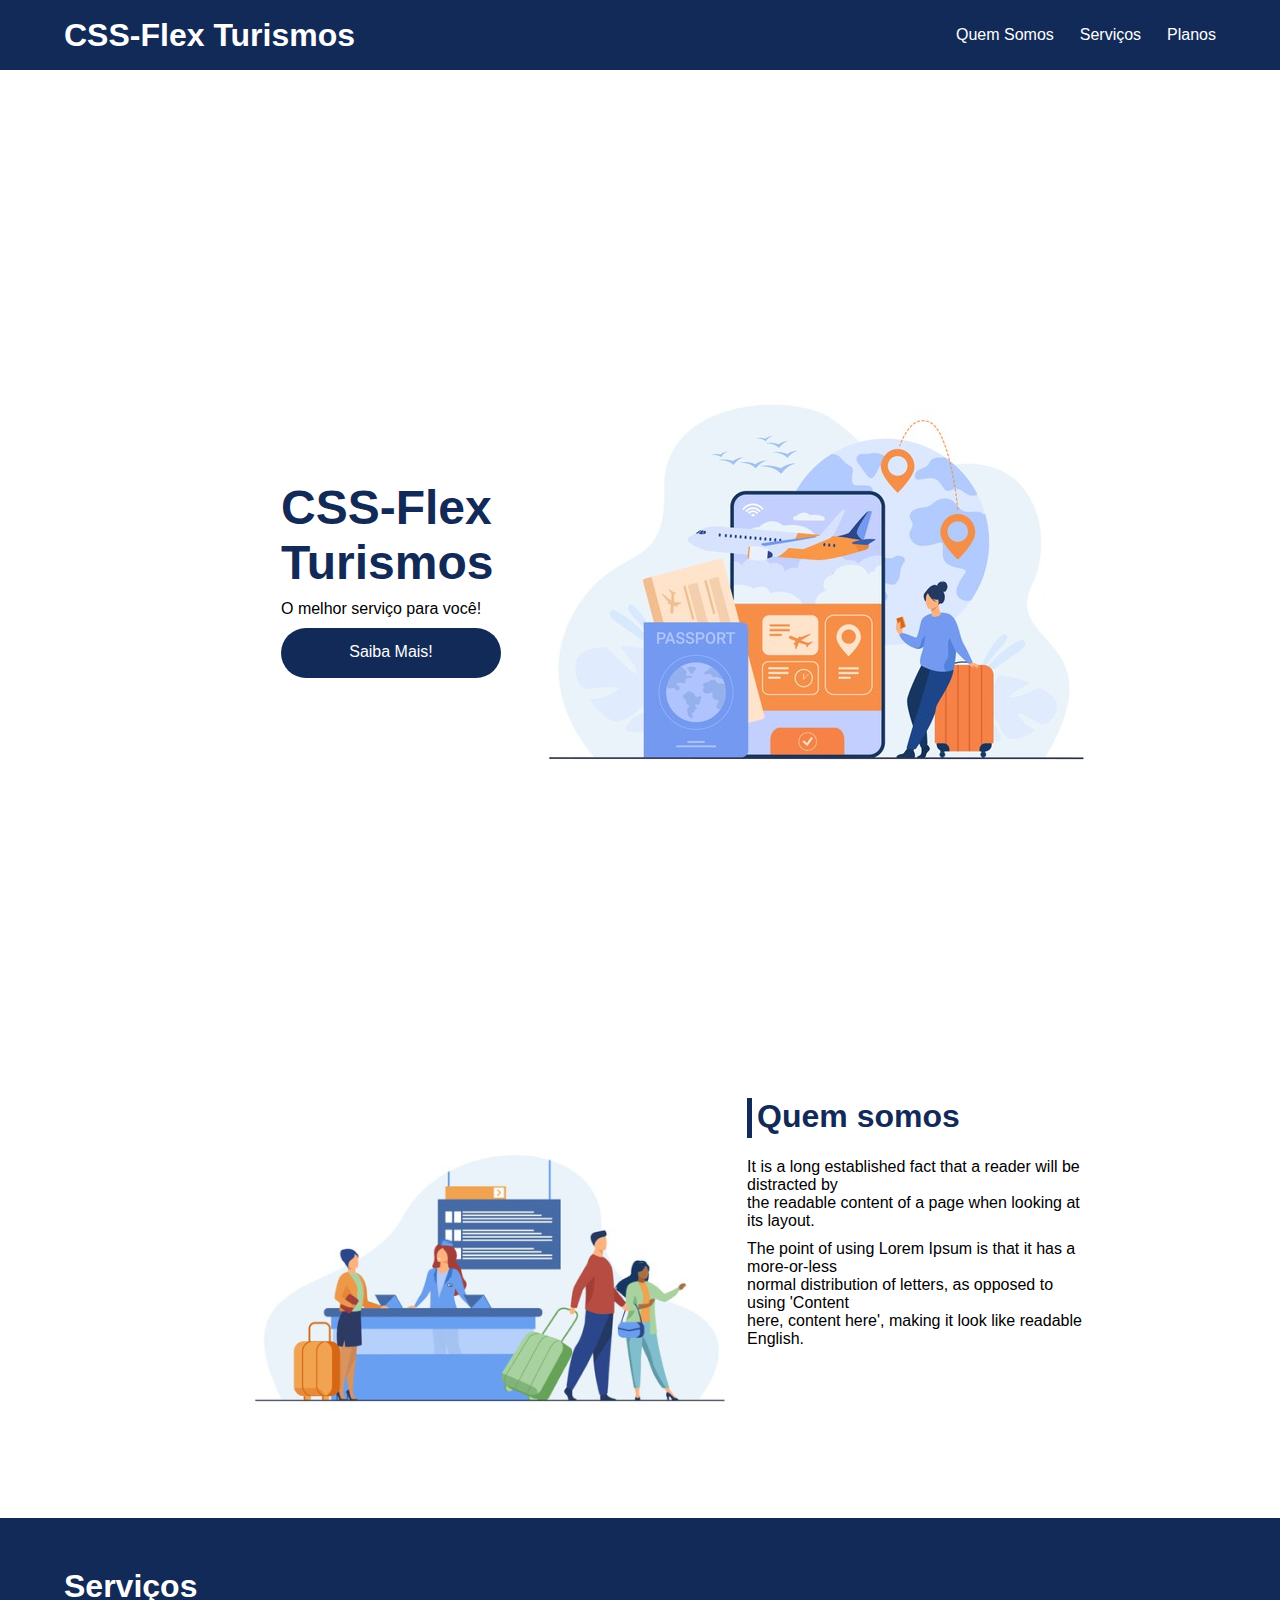
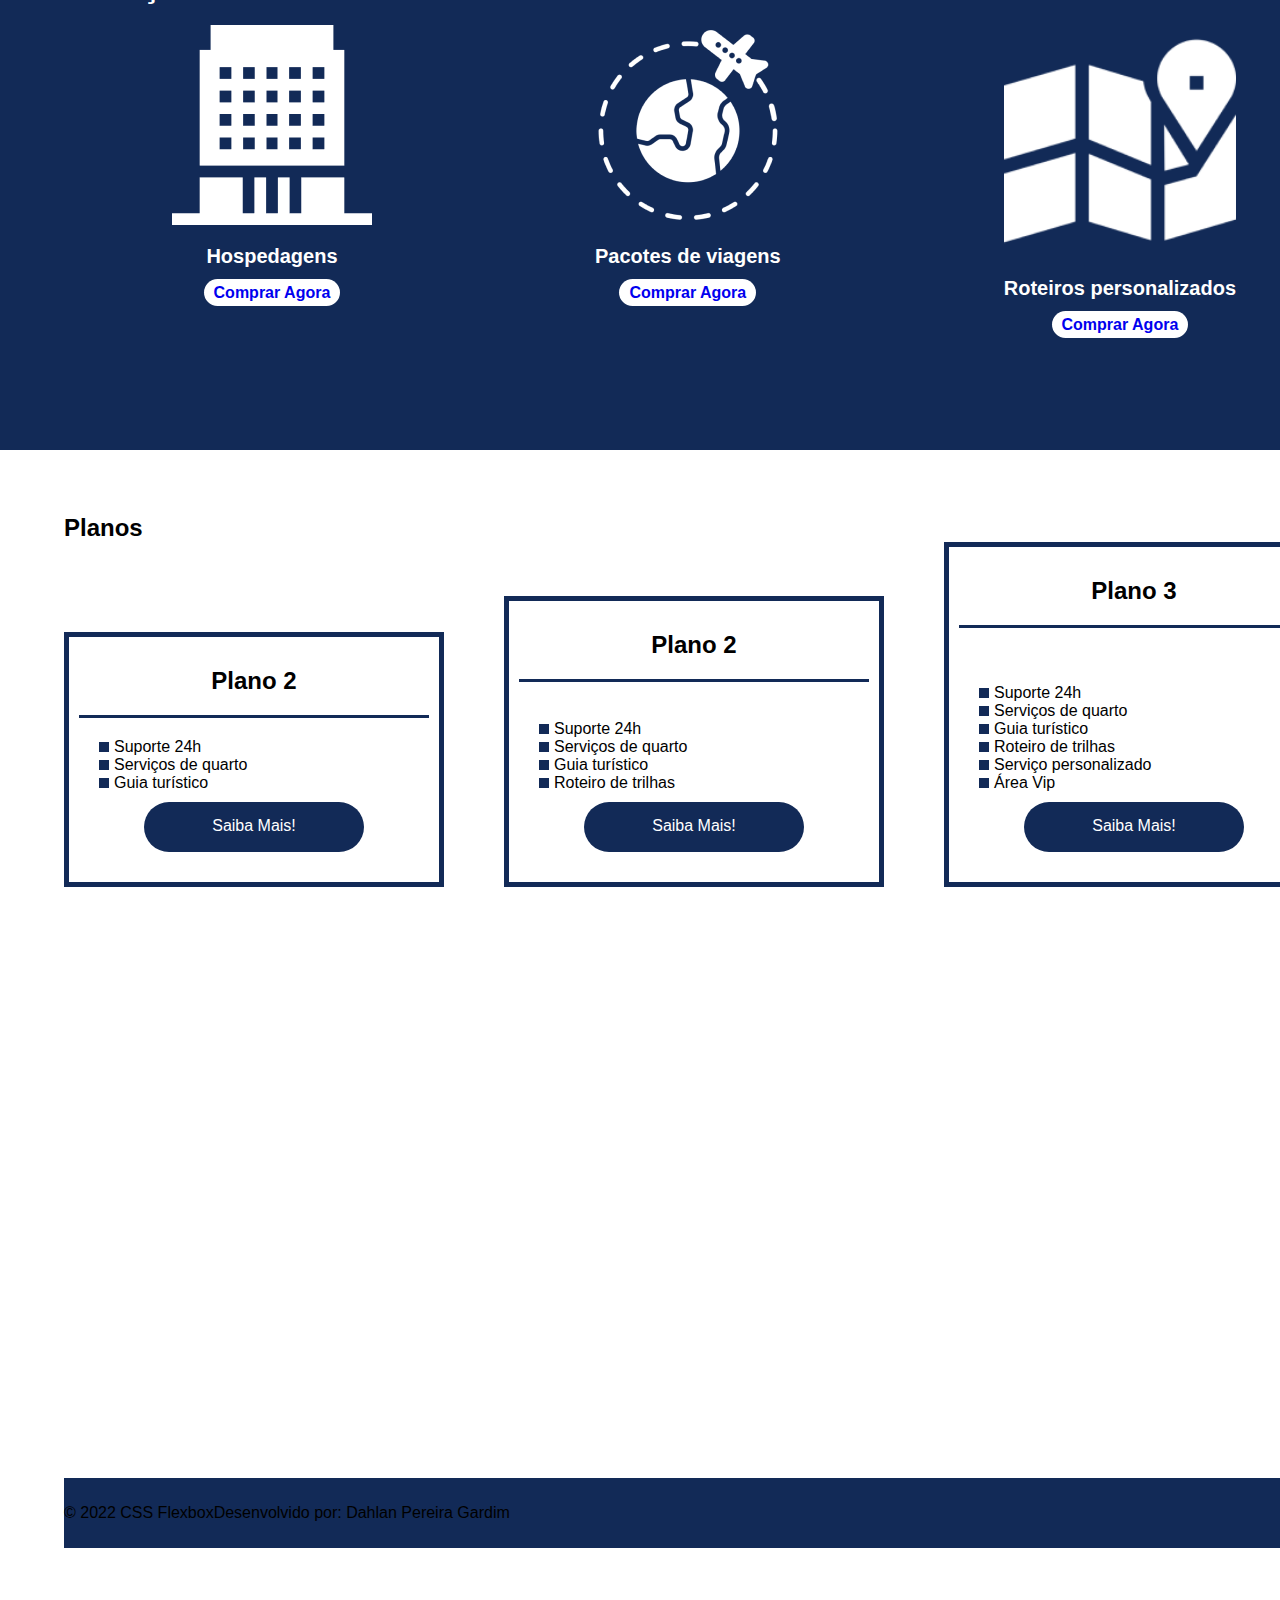
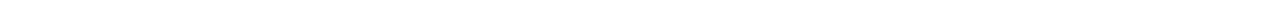
<file: Estudos - Bootcamp Sandander/dio/HTML-CSS-JS/html-flex/Estudos/HTML-CSS/Pagina Simples Flex/index.html>
<!DOCTYPE html>
<html lang="pt-br">
<head>
    <meta charset="UTF-8">
    <meta name="viewport" content="width=device-width, initial-scale=1.0">
    <title>CSS-Flex Turismos</title>
    <link rel="stylesheet" href="./style.css">
</head>
<body>
    <header>
    <div class="flex-container menu">
        <h1>CSS-Flex Turismos</h1>
        <ul class="list-itens">
            <li><a href="#quem-somos">Quem Somos</a></li>
            <li><a href="#servicos">Serviços</a></li>
            <li><a href="#planos">Planos</a></li>
        </div>
        </ul>
    </header>

    <div class="flex-container apresentacao">
        <div class="texto-apresentacao">
            <h1>CSS-Flex <br>Turismos</h1>
            <p>O melhor serviço para você!</p>
            <a href="" class="btn">Saiba Mais!</a>
        </div>

        <div>
            <div><img src="./images/0-main.png" alt="banner de apresentação"></div>
        </div>
    </div>

    <div class="flex-container" id="quem-somos">
        <div>
            <h2>Quem somos</h2>
            <p>It is a long established fact that a reader will be distracted by <br>the readable content of a page when 
                looking at its layout.<br> </p>
            <p>The point of using Lorem Ipsum is that it has a more-or-less<br> normal distribution of letters, 
                as opposed to using 'Content<br> here, content here', making it look like readable English.</p>
        </div>
        <div>
            <img src="./images/1-quem-somos.png" alt="balcão de atendimento">
        </div>
    </div>

    <div class="container-externo">
    <div class="flex-container" id="servicos">
        <div>
            <h2>Serviços</h2>
        </div>

        <div class="list-servicos">
            <div class="item-servico">
                <div><img src="./images/icon-2.png" alt="hospedagens"></div>
                <p>Hospedagens</p>
                <a href="#">Comprar Agora</a>
            </div>

            <div class="item-servico">
               <div><img src="./images/icon-1.png" alt="pacote de viagens"></div>
               <p>Pacotes de viagens</p>
               <a href="#">Comprar Agora</a>
            </div>

            <div class="item-servico">
                <div><img src="./images/icon-3.png" alt="roteiros personalizados"></div>
                <p>Roteiros personalizados</p>
                <a href="#">Comprar Agora</a>
            </div>

        </div>
    </div>
</div>

    <div class="flex-container" id="planos">

        <div><h2>Planos</h2></div>

        <div class="list-planos">
            <div class="item-plano">
                <h3>Plano 2</h3>
                <ul>
                    <li>Suporte 24h</li>
                    <li>Serviços de quarto</li>
                    <li>Guia turístico</li>
                </ul>
                <a href="#" class="btn">Saiba Mais!</a>
            </div>
    
            <div class="item-plano">
                <h3>Plano 2</h3>
                <br>
                <ul>
                    <li>Suporte 24h</li>
                    <li>Serviços de quarto</li>
                    <li>Guia turístico</li>
                    <li>Roteiro de trilhas</li>
                </ul>
                <a href="#" class="btn">Saiba Mais!</a>
            </div>
    
            <div class="item-plano">
                <h3>Plano 3</h3>
                <br>
                <br>
                <ul>
                    <li>Suporte 24h</li>
                    <li>Serviços de quarto</li>
                    <li>Guia turístico</li>
                    <li>Roteiro de trilhas</li>
                    <li>Serviço personalizado</li>
                    <li>Área Vip</li>
                </ul>
                <a href="#" class="btn">Saiba Mais!</a>
            </div>
        </div>
    </div>

    <footer class="flex-container footer">
        <p>&copy; 2022 CSS Flexbox</p>
        <p>Desenvolvido por: Dahlan Pereira Gardim</p>
    </footer>
</body>
</html>
</file>
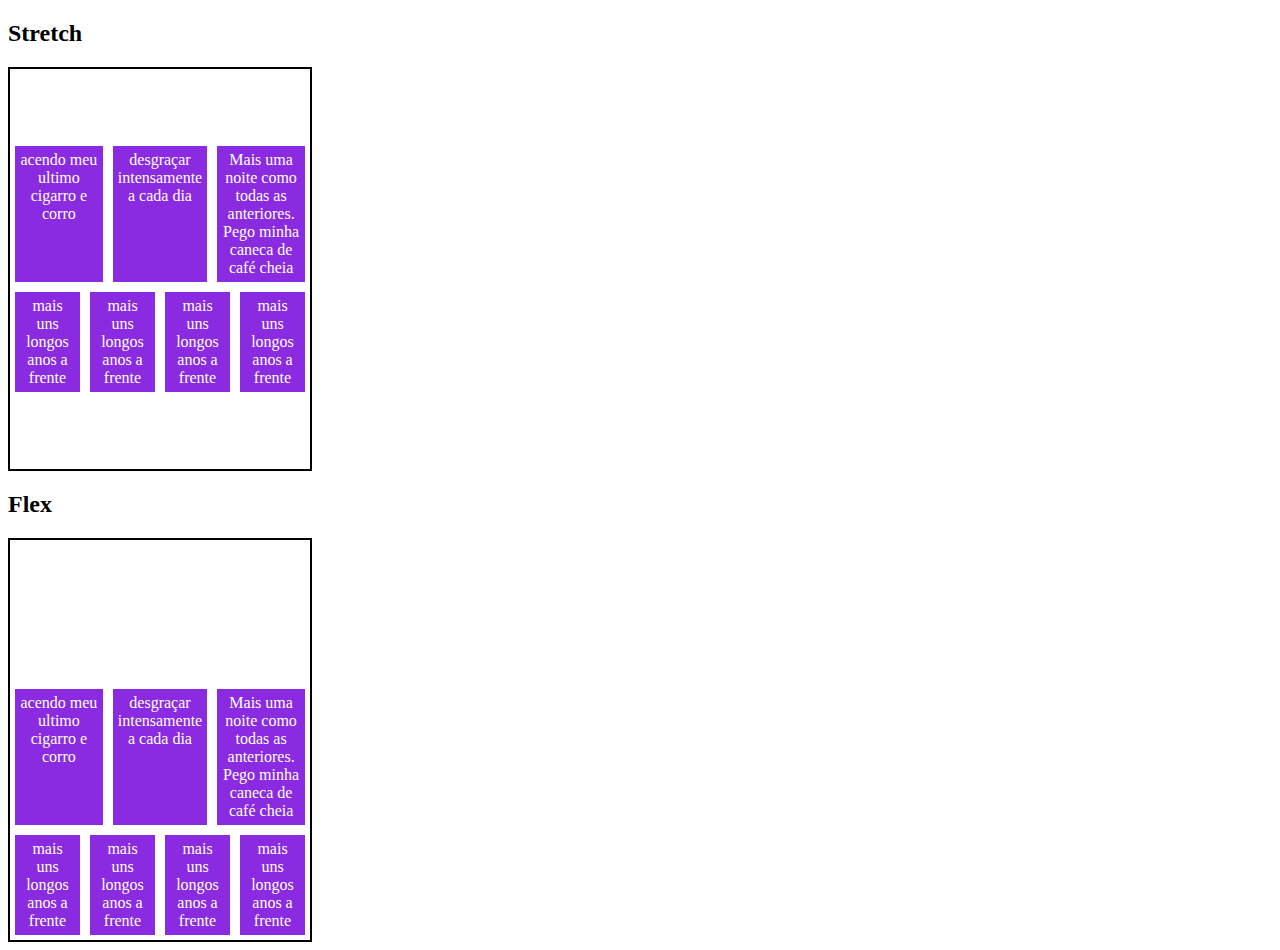
<file: Estudos - Bootcamp Sandander/dio/HTML-CSS-JS/html-flex/Estudos/HTML-CSS/align-content.html>
<!DOCTYPE html>
<html lang="en">
<head>
    <meta charset="UTF-8">
    <meta http-equiv="X-UA-Compatible" content="IE=edge">
    <meta name="viewport" content="width=device-width, initial-scale=1.0">
    <title>Fundamentos - Align Itens</title>
</head>
<style>
    .container{
        display: flex;
        border: 2px solid black;
        max-width: 300px;
        height: 400px;
        flex-wrap: wrap;
    }
    .item{
        background-color: blueviolet;
        padding: 5px;
        flex: 1;
        text-align: center;
        color: white;
        margin: 5px;
    }
    .stretch{
        align-content: stretch;
    }
    .stretch-center{
        align-content: center;
    }
    .flex-start{
        align-content: flex-start;
    }
    .flex-end{
        align-content: flex-end;
    }
</style>
<body>
    <h2>Stretch</h2>
    <div class="container stretch-center">
        <div class="item">acendo meu ultimo cigarro e corro</div>
        <div class="item">desgraçar intensamente a cada dia</div>
        <div class="item">Mais uma noite como todas as anteriores. Pego minha caneca de café cheia</div>
        <div class="item">mais uns longos anos a frente</div>
        <div class="item">mais uns longos anos a frente</div>
        <div class="item">mais uns longos anos a frente</div>
        <div class="item">mais uns longos anos a frente</div>
    </div>
    <h2>Flex</h2>
    <div class="container flex-end">
        <div class="item">acendo meu ultimo cigarro e corro</div>
        <div class="item">desgraçar intensamente a cada dia</div>
        <div class="item">Mais uma noite como todas as anteriores. Pego minha caneca de café cheia</div>
        <div class="item">mais uns longos anos a frente</div>
        <div class="item">mais uns longos anos a frente</div>
        <div class="item">mais uns longos anos a frente</div>
        <div class="item">mais uns longos anos a frente</div>
    </div>
</body>
</html>
</file>
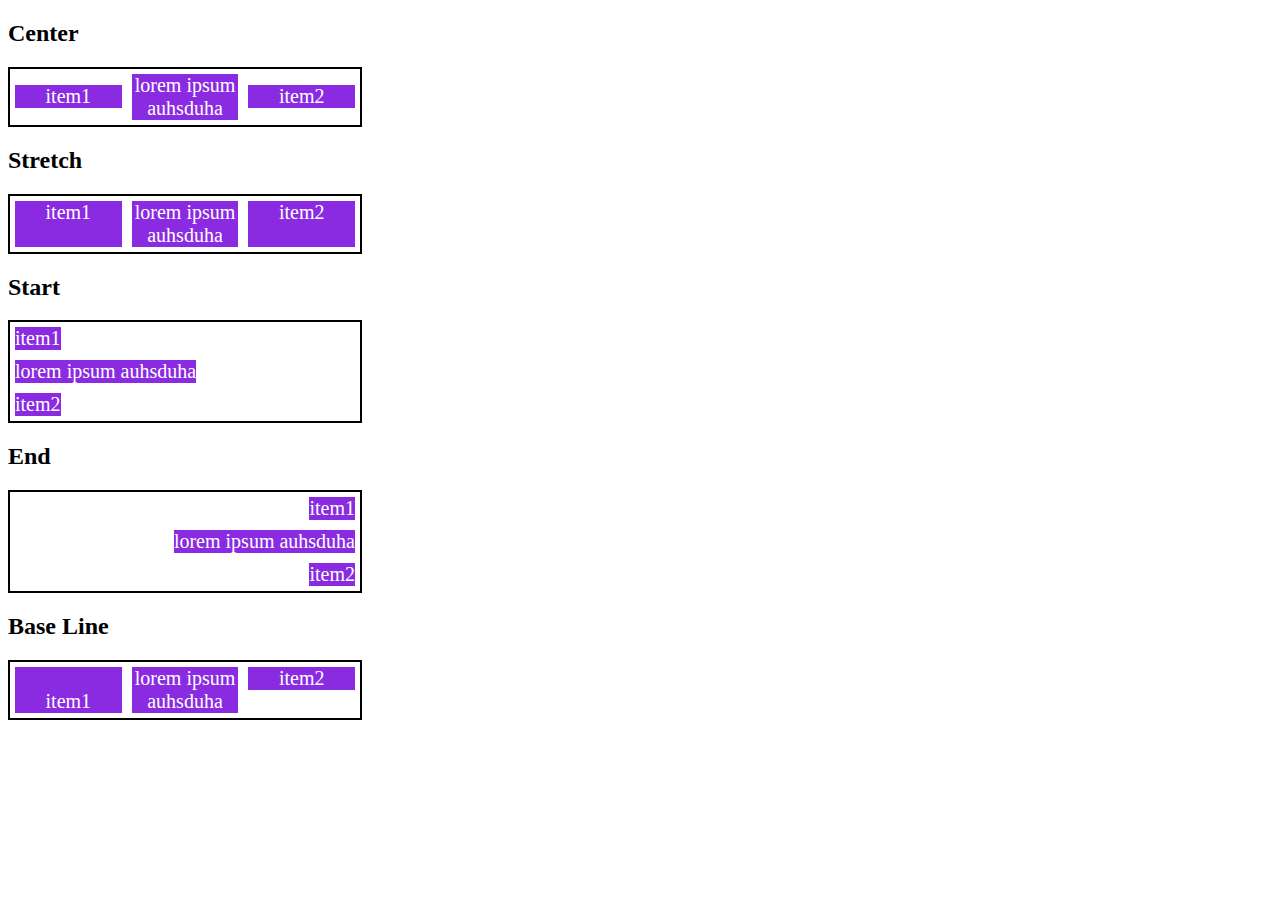
<file: Estudos - Bootcamp Sandander/dio/HTML-CSS-JS/html-flex/Estudos/HTML-CSS/align-itens.html>
<!DOCTYPE html>
<html lang="en">
<head>
    <meta charset="UTF-8">
    <meta http-equiv="X-UA-Compatible" content="IE=edge">
    <meta name="viewport" content="width=device-width, initial-scale=1.0">
    <title>Fundamentos - Align Itens</title>
    <style>
        .container{
            display: flex;
            border: 2px solid;
            max-width: 350px;
        }
        .item{
            background-color: blueviolet;
            margin: 5px;
            color: white;
            font-size: 20px;
            text-align: center;
            flex: 1;
        }
        .center{
            align-items: center;
        }
        .stretch{
            align-items: stretch;
        }
        .start{
            align-items: flex-start;
        }
        .end{
            align-items: flex-end;
        }
        .base-line{
            align-items: baseline;
        }
        .column{
            flex-direction: column;
        }
    </style>
</head>
<body>
    <h2>Center</h2>
    <section class="container center">
        <div class="item">item1</div>
        <div class="item">lorem ipsum auhsduha</div>
        <div class="item">item2</div>
    </section>
    <h2>Stretch</h2> <!-- cresce de acordo com maior item-->
    <section class="container stretch">
        <div class="item">item1</div>
        <div class="item">lorem ipsum auhsduha</div>
        <div class="item">item2</div>
    </section>
    <h2>Start</h2> <!-- leva para cima -->
    <section class="container start column">
        <div class="item">item1</div>
        <div class="item">lorem ipsum auhsduha</div>
        <div class="item">item2</div>
    </section>
    <h2>End</h2> <!-- leva para baixo-->
    <section class="container end column">
        <div class="item">item1</div>
        <div class="item">lorem ipsum auhsduha</div>
        <div class="item">item2</div>
    </section>
    <h2>Base Line</h2>
    <section class="container base-line">
        <div class="item"><br>item1</div>
        <div class="item">lorem ipsum auhsduha</div>
        <div class="item">item2</div>
    </section>
</body>
</html>
</file>
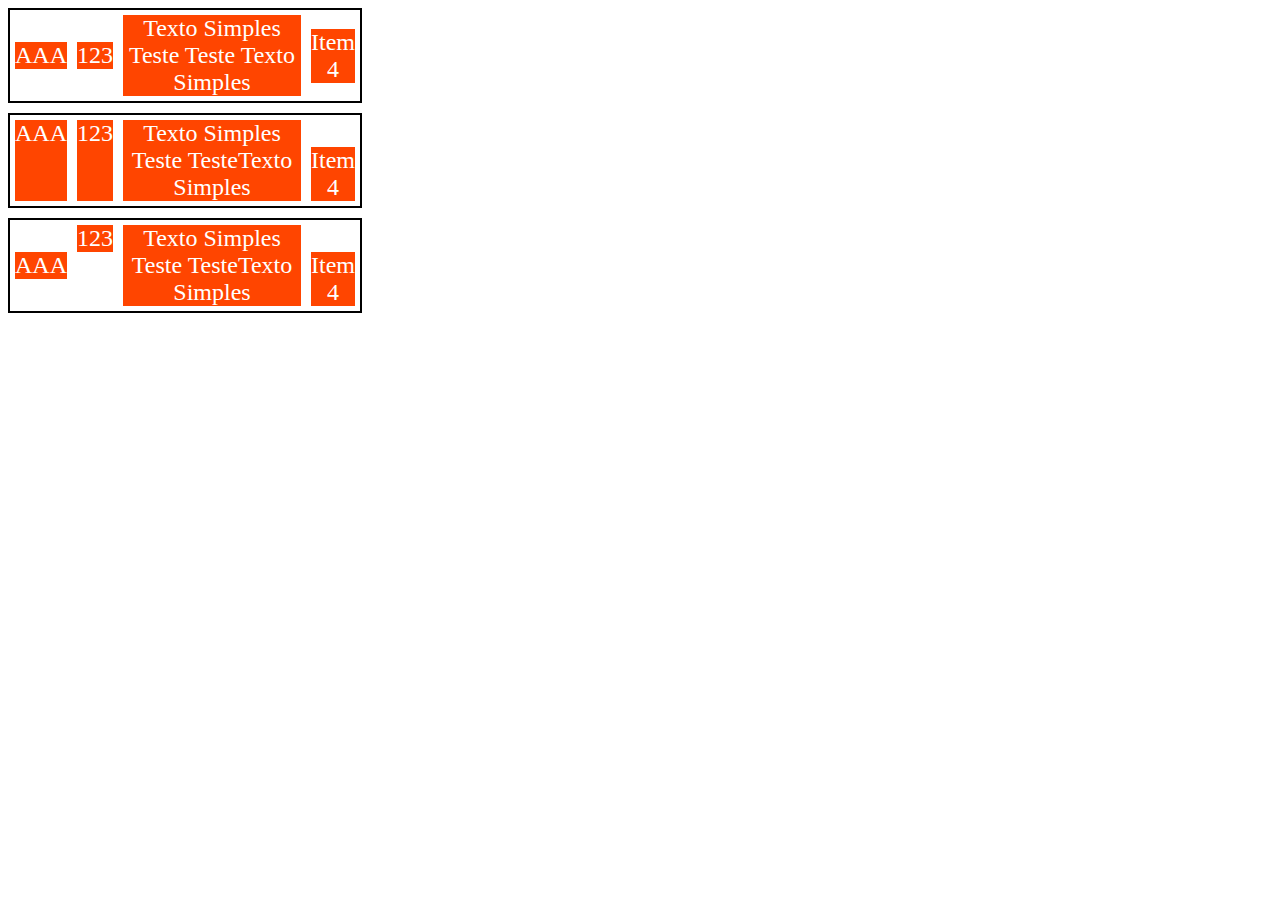
<file: Estudos - Bootcamp Sandander/dio/HTML-CSS-JS/html-flex/Estudos/HTML-CSS/align-self.html>
<!DOCTYPE html>
<html lang="en">
<head>
    <meta charset="UTF-8">
    <meta http-equiv="X-UA-Compatible" content="IE=edge">
    <meta name="viewport" content="width=device-width, initial-scale=1.0">
    <title>Fundamentos - Align Self</title>
</head>
<style>
    .container{
        display: flex;
        border: 2px solid black;
        max-width: 350px;
        margin-bottom: 10px;
    }
    .align-container{
        align-items: center;
    }
    .item{
        background-color: orangered;
        color:white;
        margin: 5px;
        font-size: 24px;
        text-align: center;
    }
    .center{
        align-self: center;
    }
    .start{
        align-self: flex-start;
    }
    .end{
        align-self: flex-end;
    }
    .basis{
        align-self: baseline;
    }
    .stretch{
        align-self: stretch;
    }
    .auto{
        align-self: auto;
    }
</style>
<body>
    <section class="container align-container">
        <div class="item auto">AAA</div>
        <div class="item auto">123</div>
        <div class="item auto">Texto Simples Teste Teste Texto Simples</div>
        <div class="item auto">Item 4</div>
    </section>
    <section class="container">
        <div class="item stretch">AAA</div>
        <div class="item auto">123</div>
        <div class="item auto">Texto Simples Teste TesteTexto Simples</div>
        <div class="item end">Item 4</div>
    </section>
    <section class="container">
        <div class="item center">AAA</div>
        <div class="item start">123</div>
        <div class="item stretch">Texto Simples Teste TesteTexto Simples</div>
        <div class="item end">Item 4</div>
    </section>
</body>
</html>
</file>
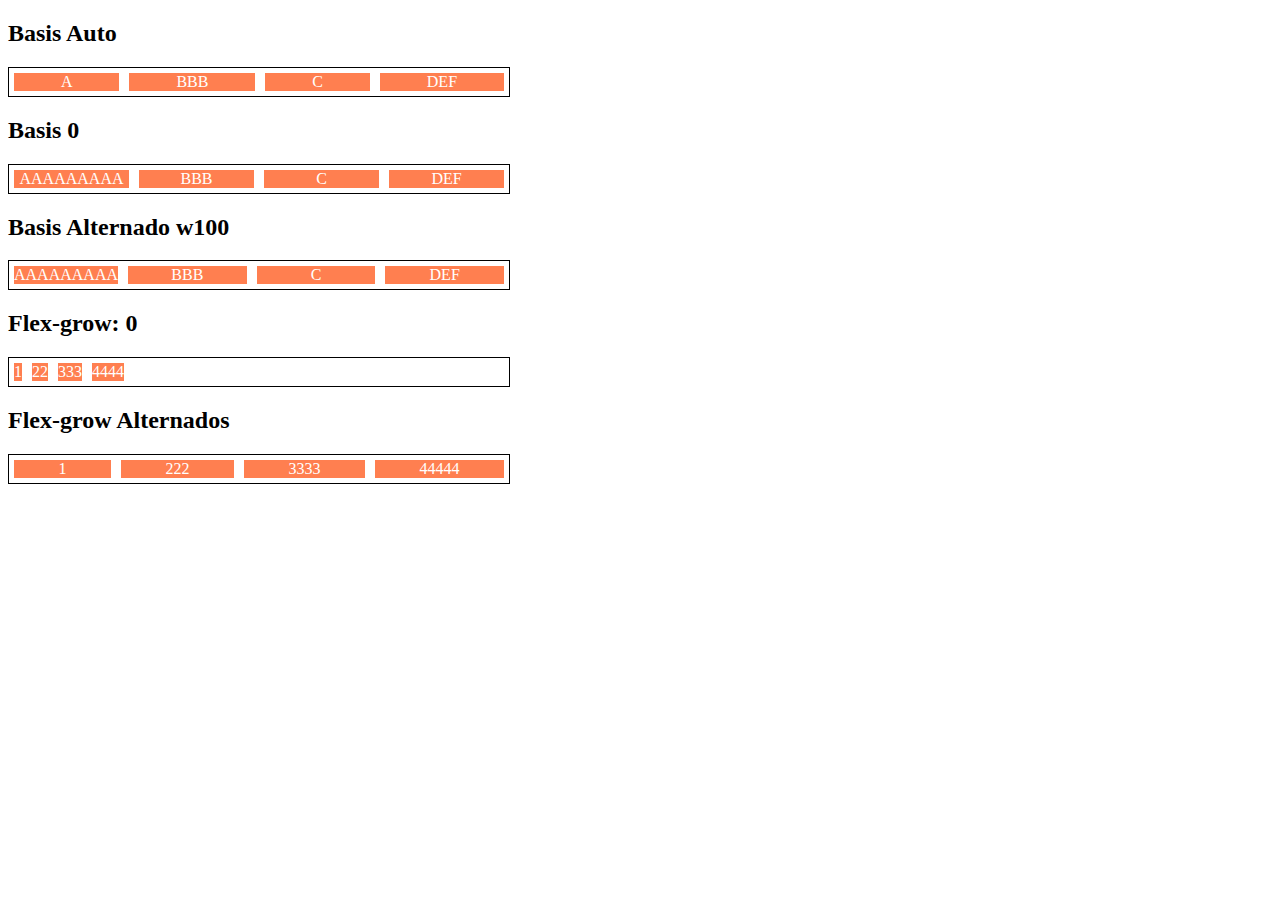
<file: Estudos - Bootcamp Sandander/dio/HTML-CSS-JS/html-flex/Estudos/HTML-CSS/flex-basics.html>
<!DOCTYPE html>
<html lang="en">
<head>
    <meta charset="UTF-8">
    <meta http-equiv="X-UA-Compatible" content="IE=edge">
    <meta name="viewport" content="width=device-width, initial-scale=1.0">
    <title>Fundamentos - Flex basis</title>

    <style>
        .flex-container{
            max-width: 500px;
            border: 1px solid black;
            display: flex;
        }

        .items{
            background-color: coral;
            color: white;
            text-align: center;
            margin: 5px;
        }
        .fg-0{
            flex-grow: 0;
        }

        .fg-1{
            flex-grow: 1;
        }

        .fg-2{
            flex-grow: 2;
        }

        .fg-3{
            flex-grow: 3;
        }

        .bauto{
            flex-basis: auto;
        }

        .b-0{
            flex-basis: 0;
        }
        .b-1{
            flex-basis: 1;
        }
        .b-2{
            flex-basis: 2;
        }
        .w100{
            flex-basis: 100px;
        }

    </style>

</head>
<body>
    <h2>Basis Auto</h2>
    <div class="flex-container">
        <div class="items bauto fg-1">A</div>
        <div class="items bauto fg-1">BBB</div>
        <div class="items bauto fg-1">C</div>
        <div class="items bauto fg-1">DEF</div>
    </div>
    <h2>Basis 0</h2>
    <div class="flex-container">
        <div class="items b-0 fg-1">AAAAAAAAA</div>
        <div class="items b-0 fg-1">BBB</div>
        <div class="items b-0 fg-1">C</div>
        <div class="items b-0 fg-1">DEF</div>
    </div>
    <h2>Basis Alternado w100</h2>
    <div class="flex-container">
        <div class="items b-0 fg-0 w100">AAAAAAAAA</div>
        <div class="items b-0 fg-1 w100">BBB</div>
        <div class="items b-0 fg-1 w100">C</div>
        <div class="items b-0 fg-1 w100">DEF</div>
    </div>
    <h2>Flex-grow: 0</h2>
    <div class="flex-container">
        <div class="items fg-0">1</div>
        <div class="items fg-0">22</div>
        <div class="items fg-0">333</div>
        <div class="items fg-0">4444</div>
    </div>
    <h2>Flex-grow Alternados</h2>
    <div class="flex-container">
        <div class="items fg-1">1</div>
        <div class="items fg-1">222</div>
        <div class="items fg-1">3333</div>
        <div class="items fg-1">44444</div>
    </div>
</body>
</html>
</file>
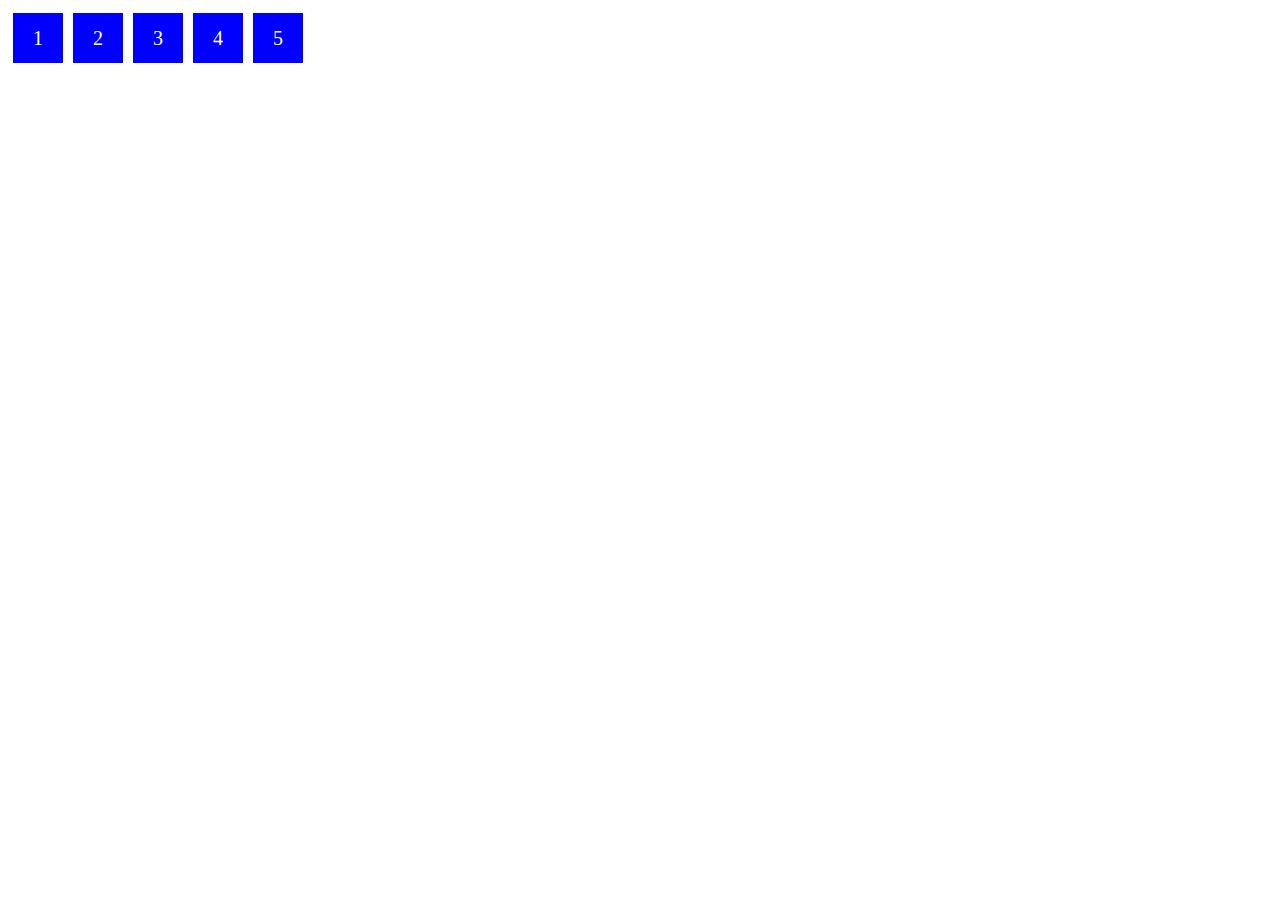
<file: Estudos - Bootcamp Sandander/dio/HTML-CSS-JS/html-flex/Estudos/HTML-CSS/flex-direction.html>
<!DOCTYPE html>
<html lang="en">
<head>
    <meta charset="UTF-8">
    <meta http-equiv="X-UA-Compatible" content="IE=edge">
    <meta name="viewport" content="width=device-width, initial-scale=1.0">
    <title>Fundamentos - Flex Direction</title>
</head>
<style>
    .flex-container{
        margin: 0;
        padding: 0;
        list-style: none;
        display: flex;
    }
    .flex-item{
        background-color: blue;
        height: 50px;
        width: 50px;
        line-height: 50px;
        font-size: 20px;
        color: white;
        text-align: center;
        margin: 5px;
    }

    .row-reverse li{
        background-color: black;
        flex-direction: row-reverse;
    }

    .column li{
        float: left;
        background-color: green;
        flex-direction: column;
    }
</style>

<body>
    <ul class="flex-container">
        <li class="flex-item">1</li>
        <li class="flex-item">2</li>
        <li class="flex-item">3</li>
        <li class="flex-item">4</li>
        <li class="flex-item">5</li>
    </ul>

</body>
</html>
</file>
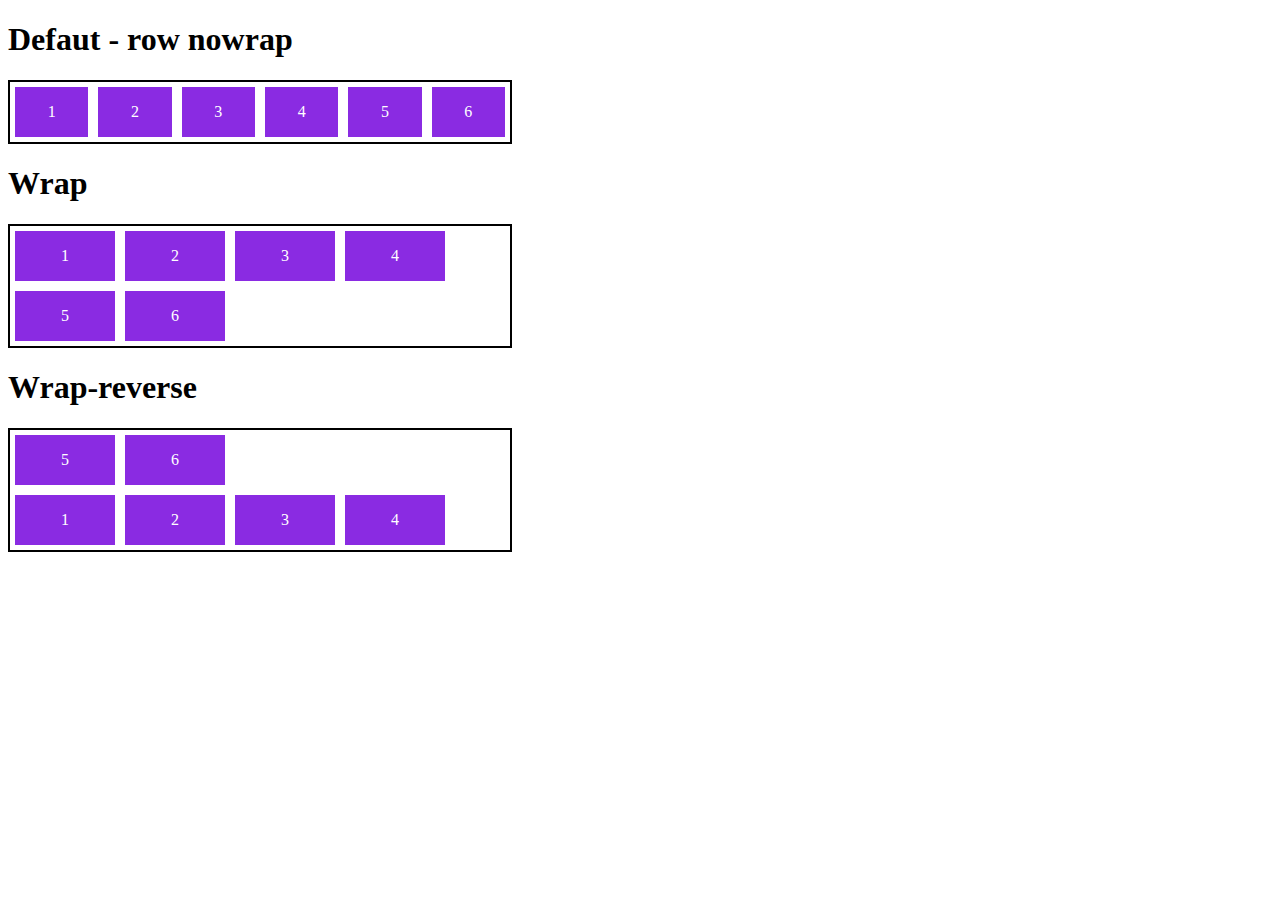
<file: Estudos - Bootcamp Sandander/dio/HTML-CSS-JS/html-flex/Estudos/HTML-CSS/flex-flow.html>
<!DOCTYPE html>
<html lang="en">
<head>
    <meta charset="UTF-8">
    <meta http-equiv="X-UA-Compatible" content="IE=edge">
    <meta name="viewport" content="width=device-width, initial-scale=1.0">
    <title>Fundamentos - Flex Flow</title>
</head>
<style>
    .flex-container{
        display: flex;
        border: 2px solid;
        max-width: 500px;
        margin-bottom: 10px;
    }

    .def1{
        flex-flow: row nowrap;
    }

    .def2{
        flex-flow: row wrap;
    }

    .def3{
        flex-flow: row wrap-reverse;
    }

    .item{
        background-color: blueviolet;
        margin: 5px;
        color: white;
        text-align: center;
        width: 100px;
        height: 50px;
        line-height: 50px;
    }
</style>
<body>
    <h1>Defaut - row nowrap</h1>
    <div class="flex-container">
        <div class="item">1</div>
        <div class="item">2</div>
        <div class="item">3</div>
        <div class="item">4</div>
        <div class="item">5</div>
        <div class="item">6</div>
    </div>
    <h1>Wrap</h1>
    <div class="flex-container def2">
        <div class="item">1</div>
        <div class="item">2</div>
        <div class="item">3</div>
        <div class="item">4</div>
        <div class="item">5</div>
        <div class="item">6</div>
    </div>
    <h1>Wrap-reverse</h1>
    <div class="flex-container def3">
        <div class="item">1</div>
        <div class="item">2</div>
        <div class="item">3</div>
        <div class="item">4</div>
        <div class="item">5</div>
        <div class="item">6</div>
    </div>
</body>
</html>
</file>
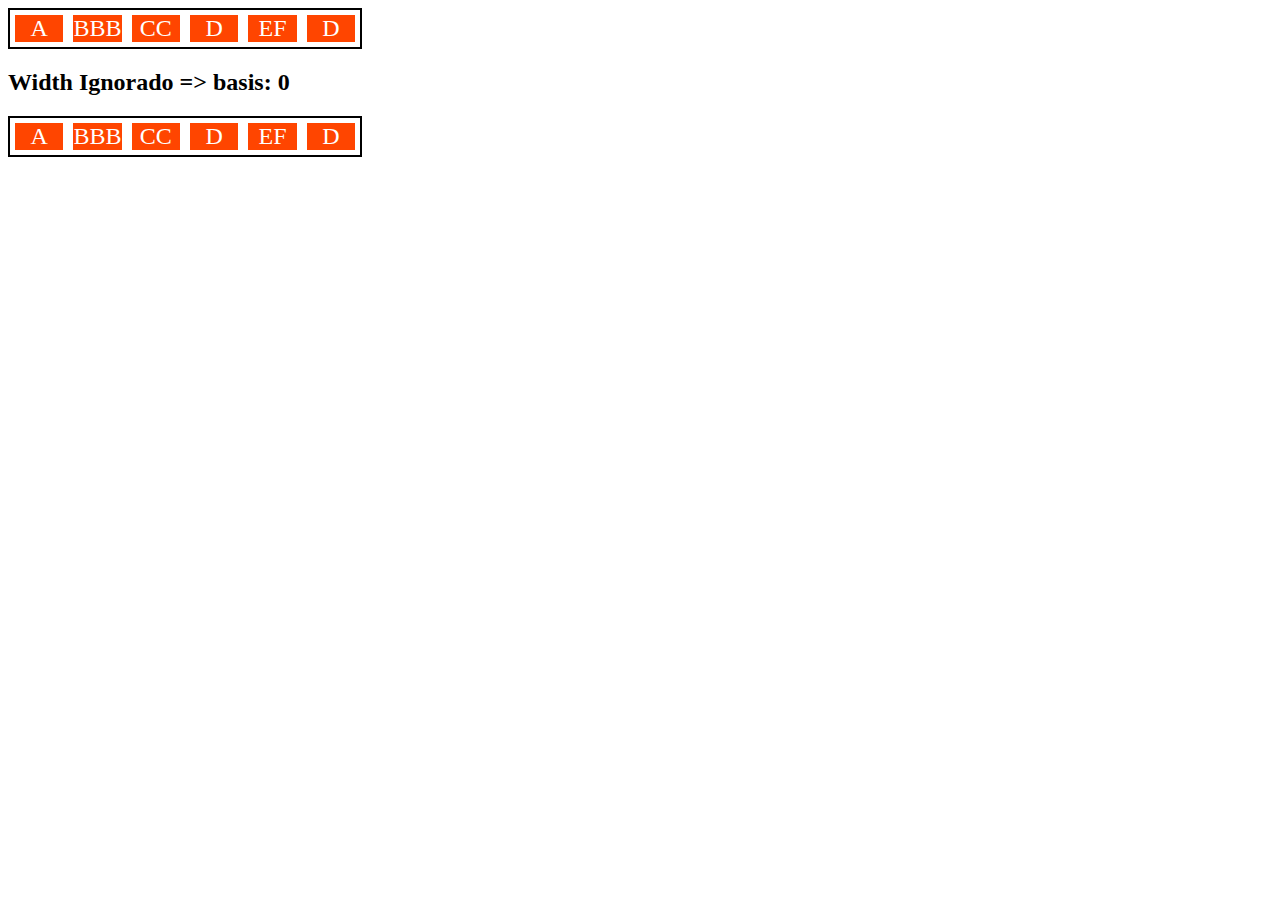
<file: Estudos - Bootcamp Sandander/dio/HTML-CSS-JS/html-flex/Estudos/HTML-CSS/flex-shrink-2.html>
<!DOCTYPE html>
<html lang="en">
<head>
    <meta charset="UTF-8">
    <meta http-equiv="X-UA-Compatible" content="IE=edge">
    <meta name="viewport" content="width=device-width, initial-scale=1.0">
    <title>Fundamentos - Flex Shrink 2</title>
</head>
<style>
    .container{
        display: flex;
        border: 2px solid black;
        max-width: 350px;
    }
    .item{
        background-color: orangered;
        color:white;
        margin: 5px;
        font-size: 24px;
        text-align: center;
    }
    .flex-1{
        flex: 1;
        /* grow = 1; shrink = 1; basis = 0; */
    }
    .larg{
        width: 200px;
        min-width: none; /* atende ao minimo */
    }
</style>
<body>
    <div class="container">
        <div class="item flex-1">A</div>
        <div class="item flex-1">BBB</div>
        <div class="item flex-1">CC</div>
        <div class="item flex-1">D</div>
        <div class="item flex-1">EF</div>
        <div class="item flex-1">D</div>
    </div>
    <h2>Width Ignorado => basis: 0</h2>
    <div class="container">
        <div class="item flex-1 larg">A</div>
        <div class="item flex-1 larg">BBB</div>
        <div class="item flex-1 larg">CC</div>
        <div class="item flex-1 larg">D</div>
        <div class="item flex-1 larg">EF</div>
        <div class="item flex-1 larg">D</div>
    </div>
</body>
</html>
</file>
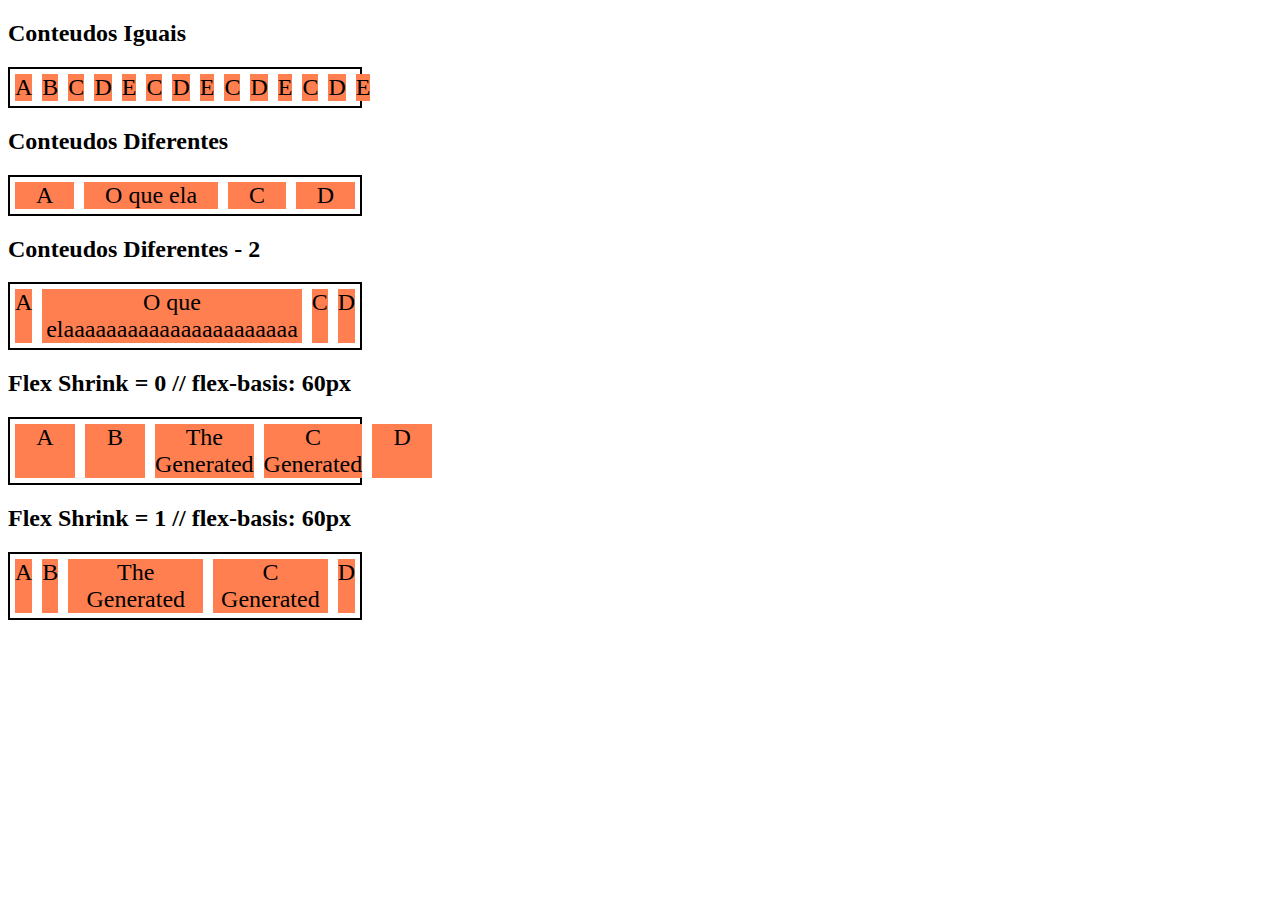
<file: Estudos - Bootcamp Sandander/dio/HTML-CSS-JS/html-flex/Estudos/HTML-CSS/flex-shrink.html>
<!DOCTYPE html>
<html lang="en">
<head>
    <meta charset="UTF-8">
    <meta http-equiv="X-UA-Compatible" content="IE=edge">
    <meta name="viewport" content="width=device-width, initial-scale=1.0">
    <title>Fundamentos - Flex Shrink</title>
</head>
<style>
    .container{
        border: 2px solid black;
        display: flex;
        max-width: 350px;
    }
    .item{
        background-color: coral;
        text-align: center;
        margin: 5px;
        font-size: 24px;
    }
    .s-1{
        flex-shrink: 1;
    }
    .s-0{
        flex-shrink: 0;
        flex-basis: 60px;
    }
    .fg-1{
        flex-grow: 1;
    }
</style>
<body>
    <h2>Conteudos Iguais</h2>
    <div class="container">
        <div class="item fg-1 s-1">A</div>
        <div class="item fg-1 s-1">B</div>
        <div class="item fg-1 s-1">C</div>
        <div class="item fg-1 s-1">D</div>
        <div class="item fg-1 s-1">E</div>
        <div class="item fg-1 s-1">C</div>
        <div class="item fg-1 s-1">D</div>
        <div class="item fg-1 s-1">E</div>
        <div class="item fg-1 s-1">C</div>
        <div class="item fg-1 s-1">D</div>
        <div class="item fg-1 s-1">E</div>
        <div class="item fg-1 s-1">C</div>
        <div class="item fg-1 s-1">D</div>
        <div class="item fg-1 s-1">E</div>
    </div>
    <h2>Conteudos Diferentes</h2>
    <div class="container">
        <div class="item fg-1 s-1">A</div>
        <div class="item fg-1 s-1">O que ela</div>
        <div class="item fg-1 s-1">C</div>
        <div class="item fg-1 s-1">D</div>
    </div>
    <h2>Conteudos Diferentes - 2</h2>
    <div class="container">
        <div class="item fg-1 s-1">A</div>
        <div class="item fg-1 s-1">O que elaaaaaaaaaaaaaaaaaaaaaa</div>
        <div class="item fg-1 s-1">C</div>
        <div class="item fg-1 s-1">D</div>
    </div>
    <h2>Flex Shrink = 0 // flex-basis: 60px</h2>
    <div class="container">
        <div class="item fg-1 s-0">A</div>
        <div class="item fg-1 s-0">B</div>
        <div class="item fg-1 s-0">The Generated</div>
        <div class="item fg-1 s-0">C Generated</div>
        <div class="item fg-1 s-0">D</div>
    </div>
    <h2>Flex Shrink = 1 // flex-basis: 60px</h2>
    <div class="container">
        <div class="item fg-1 s-1">A</div>
        <div class="item fg-1 s-1">B</div>
        <div class="item fg-1 s-1">The Generated</div>
        <div class="item fg-1 s-1">C Generated</div>
        <div class="item fg-1 s-1">D</div>
    </div>
</body>
</html>
</file>
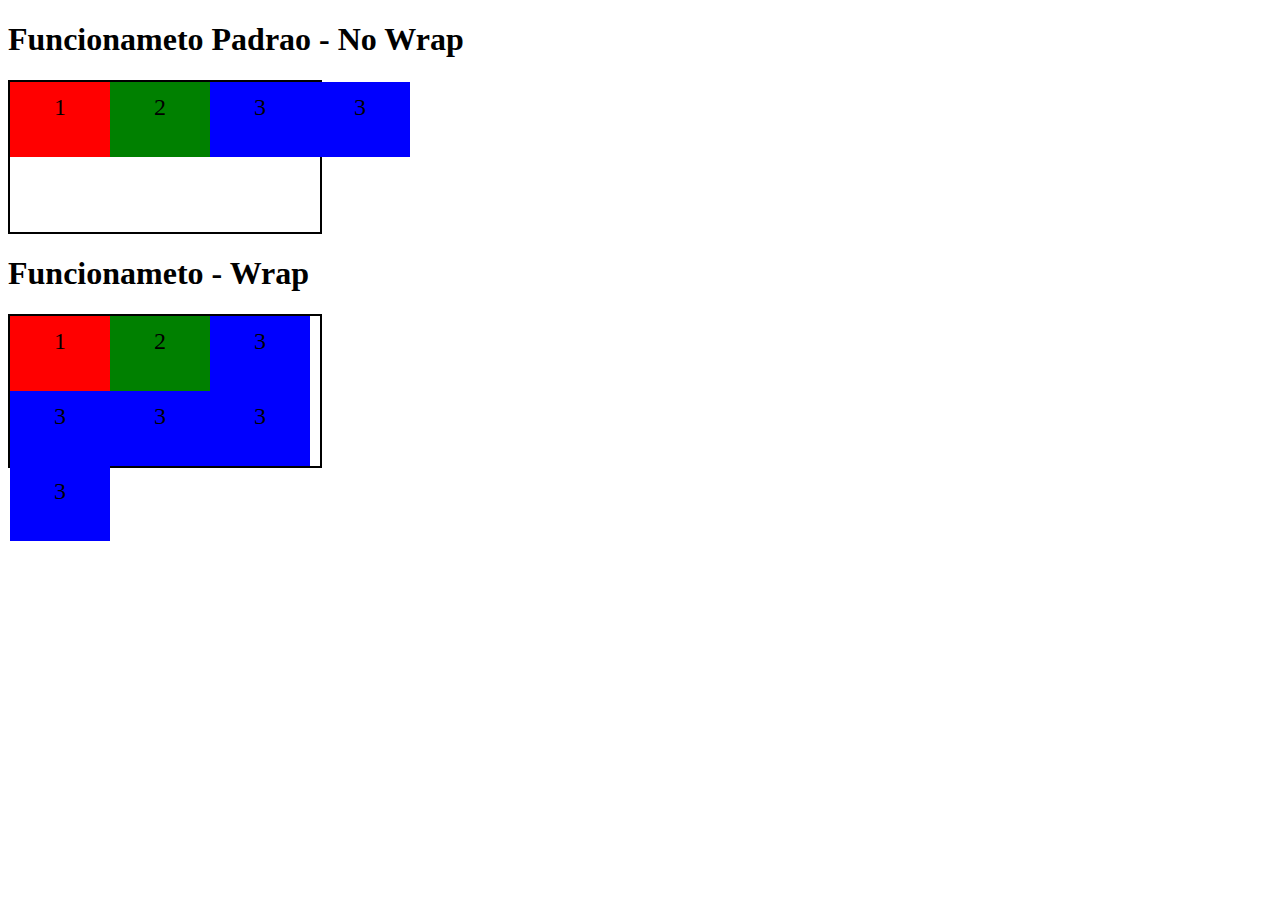
<file: Estudos - Bootcamp Sandander/dio/HTML-CSS-JS/html-flex/Estudos/HTML-CSS/flex-wrap.html>
<!DOCTYPE html>
<html lang="en">
<head>
    <meta charset="UTF-8">
    <meta http-equiv="X-UA-Compatible" content="IE=edge">
    <meta name="viewport" content="width=device-width, initial-scale=1.0">
    <title>Fundamentos - Flex Wrap</title>
</head>

<style>

    .flex-container{
        height: 150px;
        border: 2px solid;
        display: flex;
        flex-direction: row;
        max-width: 310px;
    }

    .item{
        line-height: 50px;
        font-size: 24px;
        height: 50%;
        text-align: center;
        min-width: 100px;
    }

    .nowrap{
        flex-wrap: nowrap;
    }

    .wrap{
        flex-wrap: wrap;
    }

</style>

<body>
    <h1>Funcionameto Padrao - No Wrap</h1>
    <div class="flex-container nowrap">
        <div class="item" style="background-color: red">1</div>
        <div class="item" style="background-color: green">2</div>
        <div class="item" style="background-color: blue">3</div>
        <div class="item" style="background-color: blue">3</div>
    </div>

    <h1>Funcionameto - Wrap</h1>

    <div class="flex-container wrap">
        <div class="item" style="background-color: red">1</div>
        <div class="item" style="background-color: green">2</div>
        <div class="item" style="background-color: blue">3</div>
        <div class="item" style="background-color: blue">3</div>
        <div class="item" style="background-color: blue">3</div>
        <div class="item" style="background-color: blue">3</div>
        <div class="item" style="background-color: blue">3</div>
    </div>
</body>
</html>
</file>
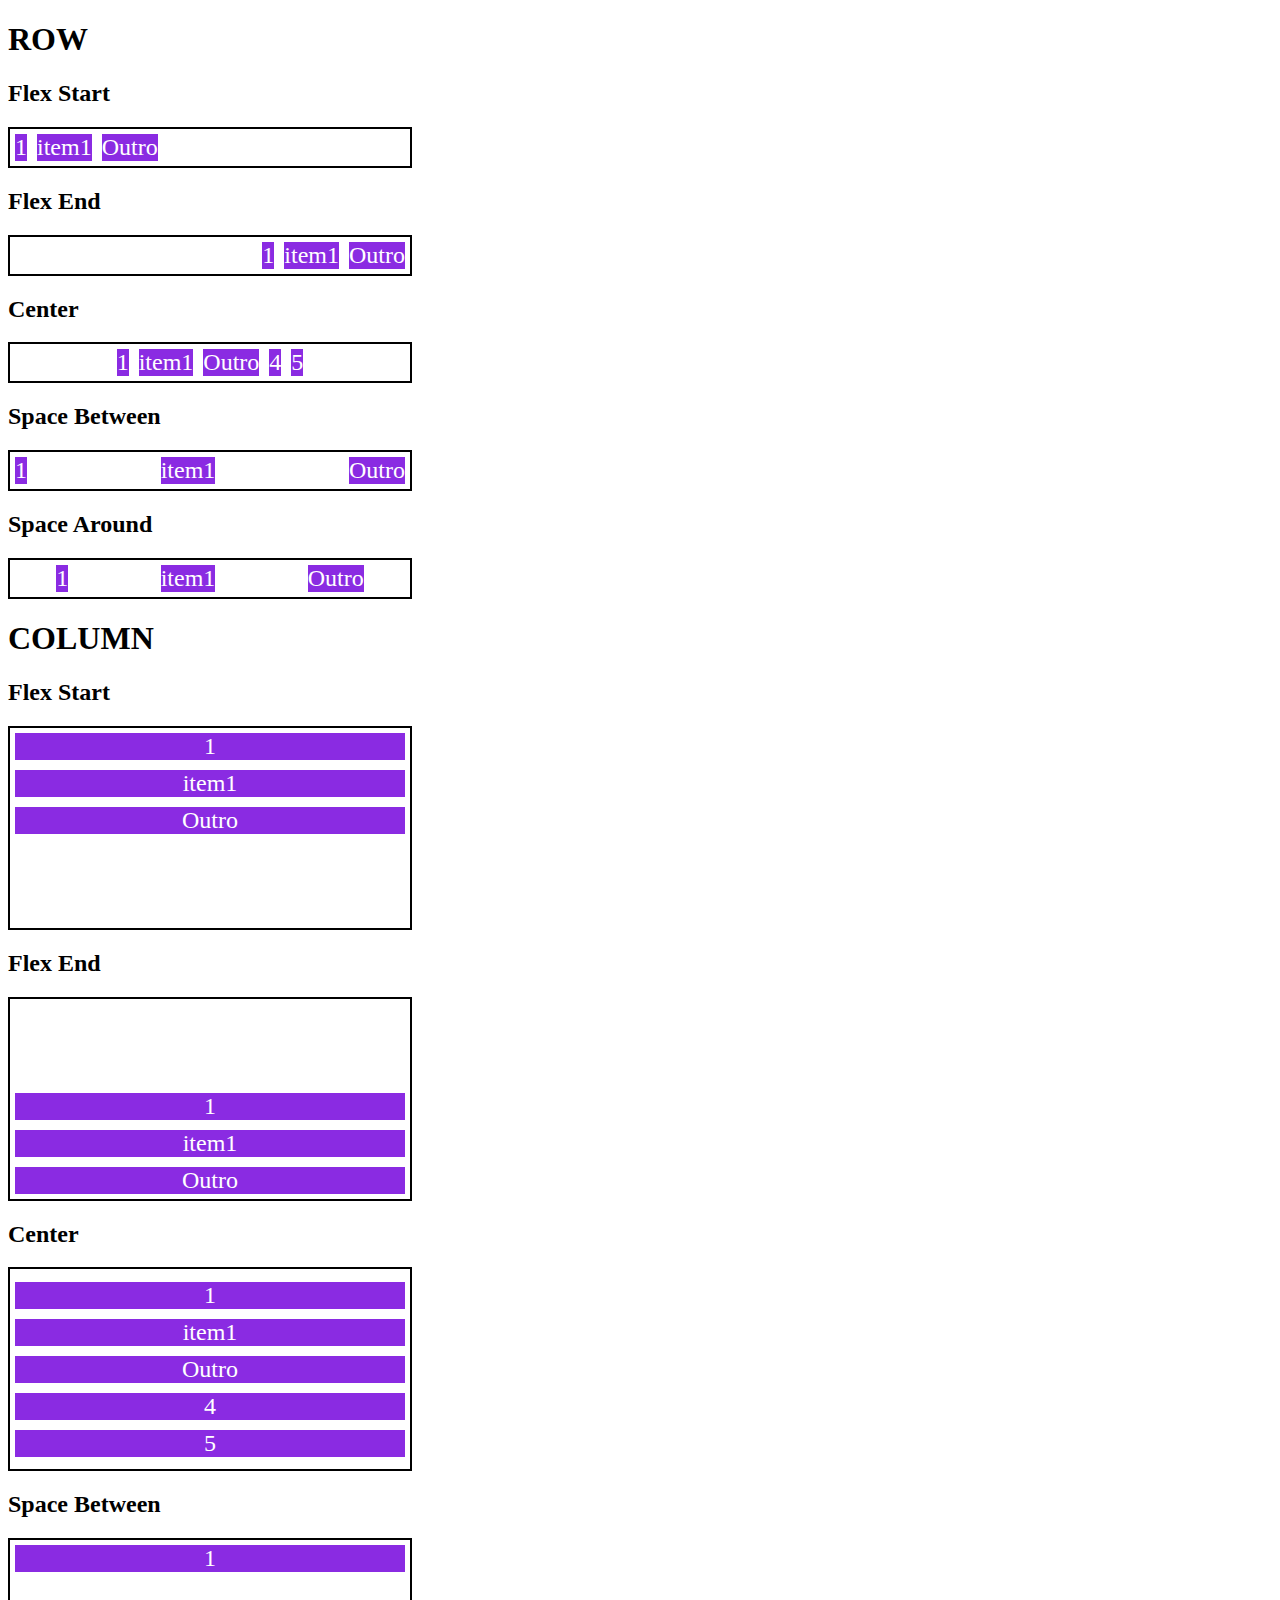
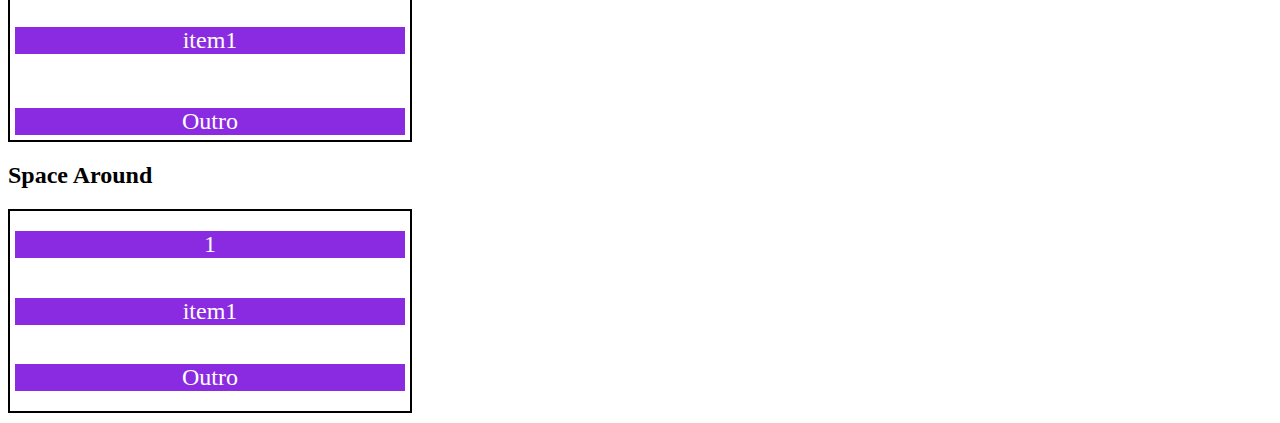
<file: Estudos - Bootcamp Sandander/dio/HTML-CSS-JS/html-flex/Estudos/HTML-CSS/justify-content.html>
<!DOCTYPE html>
<html lang="en">
<head>
    <meta charset="UTF-8">
    <meta http-equiv="X-UA-Compatible" content="IE=edge">
    <meta name="viewport" content="width=device-width, initial-scale=1.0">
    <title>Fundamentos - Justify Content</title>
</head>

    <style>
        .container{
            max-width: 400px;
            display: flex;
            border: 2px solid;
            margin: 0;
            margin-bottom: 10px;
        }
        .item{
            background-color: blueviolet;
            margin: 5px;
            text-align: center;
            font-size: 24px;
            color: white;
        }
        .flex-start{
            justify-content: flex-start;
        }
        .flex-end{
            justify-content: flex-end;
        }
        .flex-center{
            justify-content: center;
        }
        .between{
            justify-content: space-between;
        }
        .around{
            justify-content: space-around;
        }
        .column{
            flex-direction: column;
            min-height: 200px;
        }
    </style>

<body>
    <h1>ROW</h1>
    <h2>Flex Start</h2>
    <section class="container flex-start">
        <div class="item">1</div>
        <div class="item">item1</div>
        <div class="item">Outro</div>
    </section>
    <h2>Flex End</h2>
    <section class="container flex-end">
        <div class="item">1</div>
        <div class="item">item1</div>
        <div class="item">Outro</div>
    </section>
    <h2>Center</h2>
    <section class="container flex-center">
        <div class="item">1</div>
        <div class="item">item1</div>
        <div class="item">Outro</div>
        <div class="item">4</div>
        <div class="item">5</div>
    </section>
    <h2>Space Between</h2>
    <section class="container between">
        <div class="item">1</div>
        <div class="item">item1</div>
        <div class="item">Outro</div>
    </section>
    <h2>Space Around</h2>
    <section class="container around">
        <div class="item">1</div>
        <div class="item">item1</div>
        <div class="item">Outro</div>
    </section>
    <h1>COLUMN</h1>
    <h2>Flex Start</h2>
    <section class="container flex-start column">
        <div class="item">1</div>
        <div class="item">item1</div>
        <div class="item">Outro</div>
    </section>
    <h2>Flex End</h2>
    <section class="container flex-end column">
        <div class="item">1</div>
        <div class="item">item1</div>
        <div class="item">Outro</div>
    </section>
    <h2>Center</h2>
    <section class="container flex-center column">
        <div class="item">1</div>
        <div class="item">item1</div>
        <div class="item">Outro</div>
        <div class="item">4</div>
        <div class="item">5</div>
    </section>
    <h2>Space Between</h2>
    <section class="container between column">
        <div class="item">1</div>
        <div class="item">item1</div>
        <div class="item">Outro</div>
    </section>
    <h2>Space Around</h2>
    <section class="container around column">
        <div class="item">1</div>
        <div class="item">item1</div>
        <div class="item">Outro</div>
    </section>
</body>
</html>
</file>
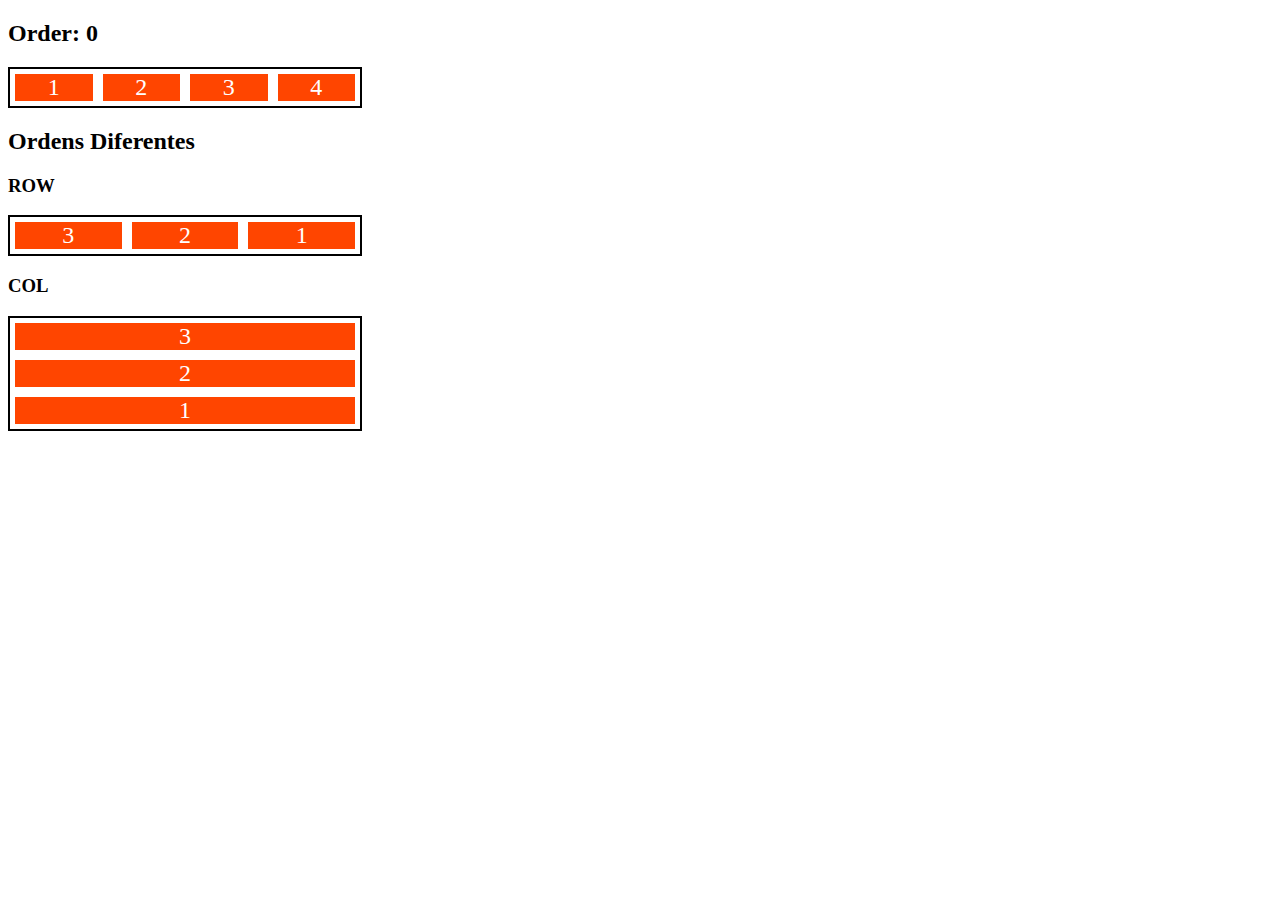
<file: Estudos - Bootcamp Sandander/dio/HTML-CSS-JS/html-flex/Estudos/HTML-CSS/order.html>
<!DOCTYPE html>
<html lang="en">
<head>
    <meta charset="UTF-8">
    <meta http-equiv="X-UA-Compatible" content="IE=edge">
    <meta name="viewport" content="width=device-width, initial-scale=1.0">
    <title>Fundamentos - Order</title>
</head>
<style>
    .container{
        display: flex;
        border: 2px solid black;
        max-width: 350px;
    }
    .item{
        background-color: orangered;
        color:white;
        margin: 5px;
        font-size: 24px;
        text-align: center;
        flex: 1;
        order: 1;
    }
    .o-1{
        order: 1;
    }
    .o-2{
        order: 2;
    }
    .o-3{
        order: 3;
    }
    .coll{
        flex-direction: column;
    }
</style>
<body>
    <h2>Order: 0</h2>
    <div class="container">
        <div class="item">1</div>
        <div class="item">2</div>
        <div class="item">3</div>
        <div class="item">4</div>
    </div>
    <h2>Ordens Diferentes</h2>
    <h3>ROW</h3>
    <div class="container">
        <div class="item o-3">1</div>
        <div class="item o-2">2</div>
        <div class="item o-1">3</div>
    </div>
    <h3>COL</h3>
    <div class="container coll">
        <div class="item o-3">1</div>
        <div class="item o-2">2</div>
        <div class="item o-1">3</div>
    </div>
</body>
</html>
</file>
<file: Estudos - Bootcamp Sandander/dio/HTML-CSS-JS/html-flex/Estudos/HTML-CSS/Pagina Simples Flex/style.css>
*{
    box-sizing: border-box;
    margin: 0;
    padding: 0;
    font-family: 'Open Sans', sans-serif;
}
.flex-container{
    display: flex;
    max-width: 992 px;
    margin: 5% 5%;
    width: 100%;
}

div img{
    display: block;
    width: 100%;
}

.list-itens li a{
    color: #fff;
}
ul li a{
    text-decoration: none;
}

ul{
    list-style: none;
    margin: 0;
    padding: 0;
}
header{
    background-color: #122A57;
    height: 70px;
    display: flex;
    align-items: center;
    color: #fff;
    width: 100%;
}
header .list-itens{
    width: 100%;
    display: flex;
    max-width: 260px;
    justify-content: space-between;
    align-items: center;
}
header .menu{
    justify-content: space-between;
}

.apresentacao{
    height: 100vh;
    align-items: center;
    justify-content: center;
}

.apresentacao .texto-apresentacao{
    min-height: 200px;
}

.texto-apresentacao h1{
    color: #122A57;
    font-size: 48px;
    margin-bottom: 10px;
}

.btn{
    background-color: #122A57;
    color: white;
    text-align: center;
    border-radius: 30px;
    width: 220px;
    display: block;
    text-decoration: none;
    height: 50px;
    line-height: 3;
    margin-top: 10px;
    margin-bottom: 10px;
}

#quem-somos{
    flex-direction: row-reverse;
    justify-content: center;
}
#quem-somos p{
    margin-bottom: 10px;
    width: 80%;
}

#quem-somos h2{
    font-size: 32px;
    color: #122A57;
    display: flex;
    margin-bottom: 20px;
}

#quem-somos h2::before{
    content: "";
    height: 40px;
    width: 5px;
    margin-right: 5px;
    background-color: #122A57;
    position: relative;
}

#quem-somos img{
    min-width: 320px;
}

.container-externo{
    background-color: #122A57;
    width: 100%;
}

#servicos{
    flex-direction: column;
    padding-top: 50px;
    padding-bottom: 100px;
}


#servicos h2{
    font-size: 32px;
    margin-bottom: 20px;
    color: #fff;
}


.list-servicos{
    display: flex;
    justify-content: space-around;
}

.list-servicos .item-servico{
    text-align: center;
}

.item-servico a{
    width: 220px;
    background-color: #fff;
    border-radius: 30px;
    height: 50px;
    margin-top: 20px;
    text-align: center;
    line-height: 50px;
    padding: 5px 10px;
    text-decoration: none;
    font-size: 16px;
    font-weight: bold;
}

.item-servico p{
    font-weight: 700;
    font-size: 20px;
    color: #fff;
    margin-top: 20px;
}

.item-servico .img{
    width: 80%;
    margin: auto;
}

#planos{
    flex-direction: column;
    min-height: 100vh;
}

.list-planos{
    display: flex;
    align-items: flex-end;
    justify-content: space-between;
}

.item-plano{
    flex: 1;
    border: 5px solid #122A57;
    margin-right: 20px;
    padding: 10px;
    max-width: 380px;
}

.item-plano .btn{
    margin: auto;
    margin-bottom: 20px;
}

.item-plano h3{
    font-size: 24px;
    display: flex;
    flex-direction: column;
    text-align: center;
    margin-top: 20px;
}

.item-plano h3::after{
    background-color: #122A57;
    content: "";
    width: 100%;
    height: 3px;
    margin-top: 20px;
    margin-bottom: 10px;
}

.item-plano ul{
    padding: 10px 20px;
    display: flex;
    flex-direction: column;
}
.item-plano ul li{
    display: flex;
    flex-wrap: nowrap;
    align-items: center;
}
.item-plano ul li::before{
content: "";
width: 10px;
height: 10px;
background-color: #122A57;
margin-right: 5px;
}

footer{
    background-color: #122A57;
    height: 70px;
    display: flex;
    align-items: center;
}

footer .footer{
    justify-content: space-between;
    color: #fff;
}
</file>
